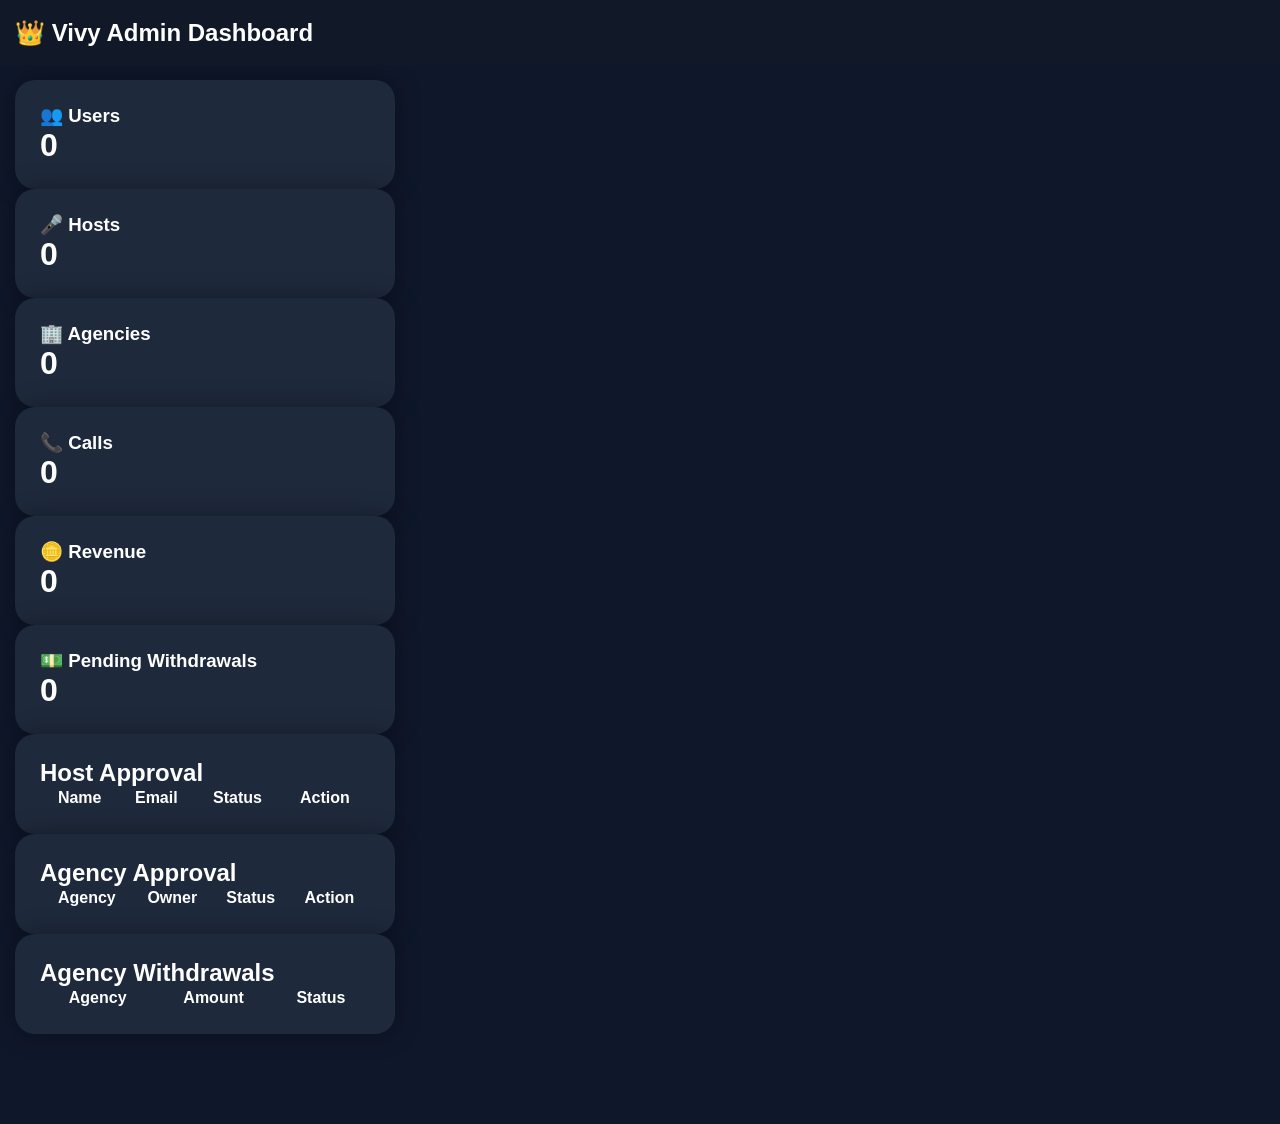
<file: admin.html>
<!DOCTYPE html>
<html lang="en">

<head>

<meta charset="UTF-8">

<meta name="viewport" content="width=device-width, initial-scale=1.0">

<title>Vivy Admin Dashboard</title>

<link rel="stylesheet" href="style.css">

</head>

<body>

<div class="topBar">

<h2>👑 Vivy Admin Dashboard</h2>

</div>

<main>

<div class="grid">

<div class="card">

<h3>👥 Users</h3>

<h1 id="totalUsers">0</h1>

</div>

<div class="card">

<h3>🎤 Hosts</h3>

<h1 id="totalHosts">0</h1>

</div>

<div class="card">

<h3>🏢 Agencies</h3>

<h1 id="totalAgencies">0</h1>

</div>

<div class="card">

<h3>📞 Calls</h3>

<h1 id="totalCalls">0</h1>

</div>

<div class="card">

<h3>🪙 Revenue</h3>

<h1 id="totalRevenue">0</h1>

</div>

<div class="card">

<h3>💵 Pending Withdrawals</h3>

<h1 id="pendingWithdrawals">0</h1>

</div>

</div>

<div class="card">

<h2>Host Approval</h2>

<table width="100%">

<thead>

<tr>

<th>Name</th>

<th>Email</th>

<th>Status</th>

<th>Action</th>

</tr>

</thead>

<tbody id="hostApprovalTable">

</tbody>

</table>

</div>

<div class="card">

<h2>Agency Approval</h2>

<table width="100%">

<thead>

<tr>

<th>Agency</th>

<th>Owner</th>

<th>Status</th>

<th>Action</th>

</tr>

</thead>

<tbody id="agencyApprovalTable">

</tbody>

</table>

</div>

<div class="card">

<h2>Agency Withdrawals</h2>

<table width="100%">

<thead>

<tr>

<th>Agency</th>

<th>Amount</th>

<th>Status</th>

</tr>

</thead>

<tbody id="withdrawalTable">

</tbody>

</table>

</div>

</main>

<script src="firebase.js"></script>
<script src="admin.js"></script>

</body>

  </html>
</file>
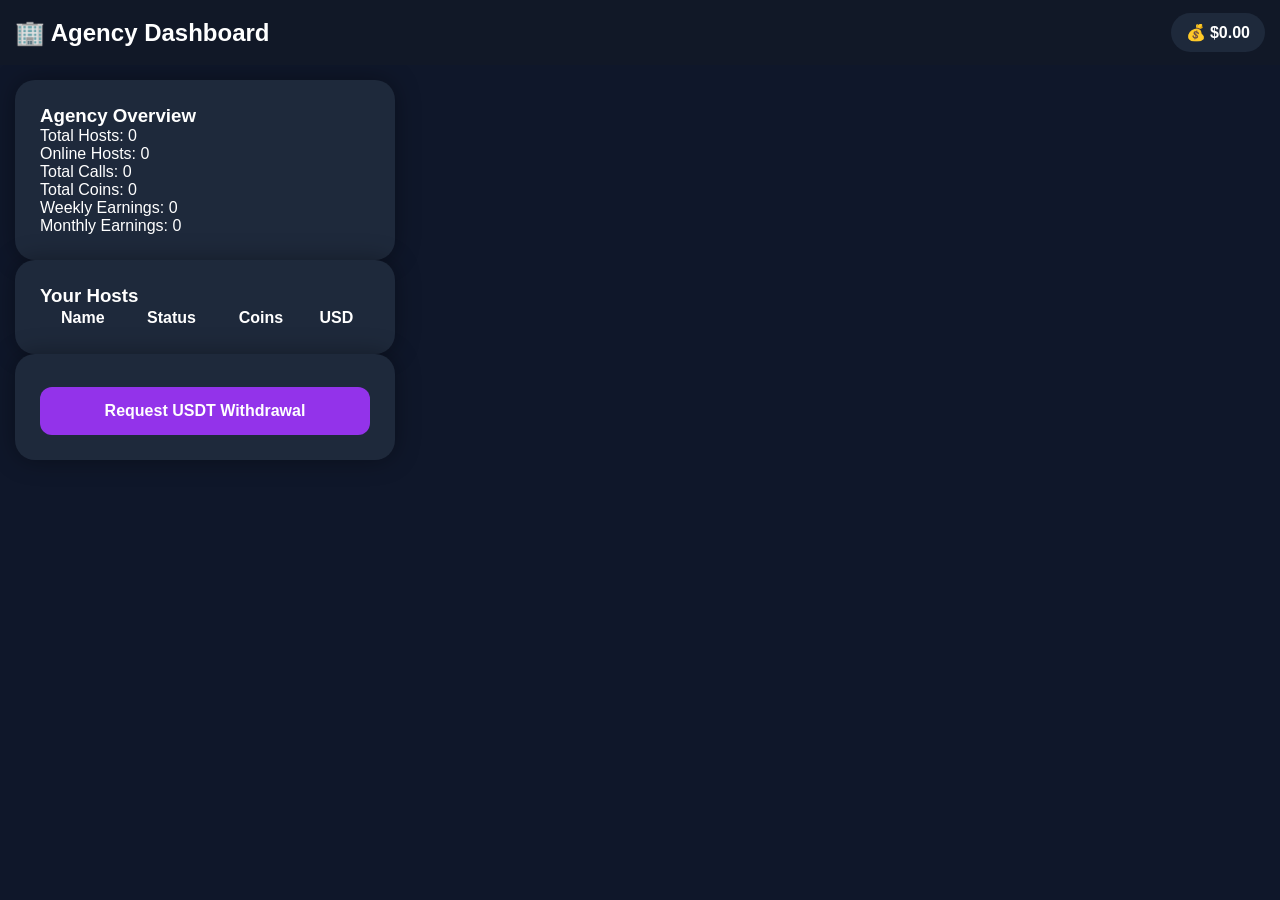
<file: agency.html>
<!DOCTYPE html>
<html lang="en">

<head>

<meta charset="UTF-8">

<meta name="viewport" content="width=device-width, initial-scale=1.0">

<title>Agency Dashboard</title>

<link rel="stylesheet" href="style.css">

</head>

<body>

<div class="topBar">

<h2>🏢 Agency Dashboard</h2>

<div class="wallet">

💰 $<span id="agencyBalance">0.00</span>

</div>

</div>

<main>

<div class="card">

<h3>Agency Overview</h3>

<p>Total Hosts:
<span id="totalHosts">0</span></p>

<p>Online Hosts:
<span id="onlineHosts">0</span></p>

<p>Total Calls:
<span id="totalCalls">0</span></p>

<p>Total Coins:
<span id="totalCoins">0</span></p>

<p>Weekly Earnings:
<span id="weeklyCoins">0</span></p>

<p>Monthly Earnings:
<span id="monthlyCoins">0</span></p>

</div>

<div class="card">

<h3>Your Hosts</h3>

<table width="100%">

<tr>

<th>Name</th>

<th>Status</th>

<th>Coins</th>

<th>USD</th>

</tr>

<tbody id="hostTable">

</tbody>

</table>

</div>

<div class="card">

<button onclick="requestAgencyWithdrawal(prompt('Enter your USDT Wallet Address'))">

Request USDT Withdrawal

</button>

</div>

</main>

</body>

                         </html>
</file>
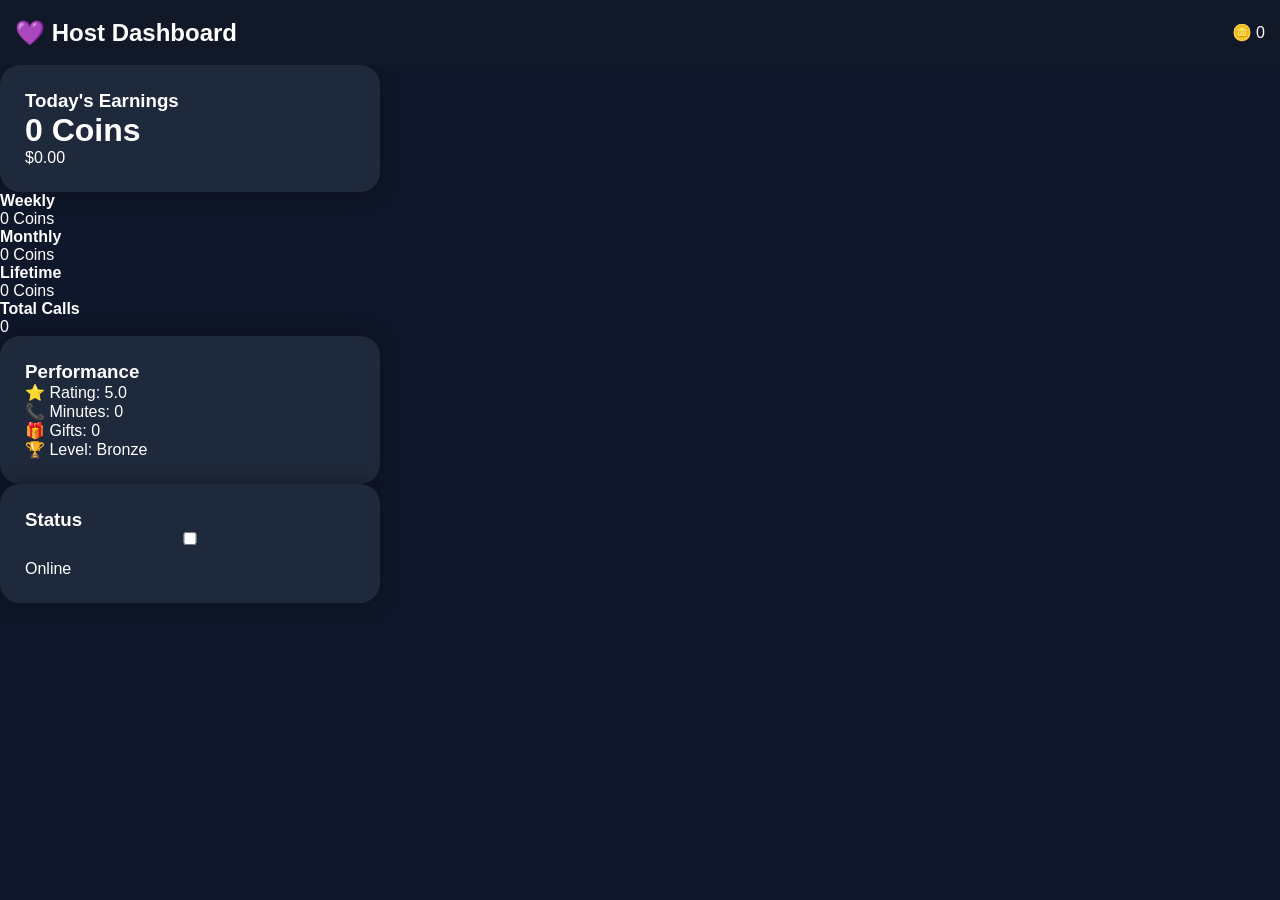
<file: host.html>
<!DOCTYPE html>
<html lang="en">
<head>

<meta charset="UTF-8">
<meta name="viewport" content="width=device-width, initial-scale=1.0">

<title>Vivy Host Dashboard</title>

<link rel="stylesheet" href="style.css">

</head>

<body class="dark">

<div class="dashboard">

<div class="topBar">

<h2>💜 Host Dashboard</h2>

<div class="coins">

🪙 <span id="hostCoins">0</span>

</div>

</div>

<div class="card">

<h3>Today's Earnings</h3>

<h1 id="todayCoins">0 Coins</h1>

<p>$<span id="todayUSD">0.00</span></p>

</div>

<div class="grid">

<div class="smallCard">

<h4>Weekly</h4>

<p id="weeklyCoins">0 Coins</p>

</div>

<div class="smallCard">

<h4>Monthly</h4>

<p id="monthlyCoins">0 Coins</p>

</div>

<div class="smallCard">

<h4>Lifetime</h4>

<p id="totalCoins">0 Coins</p>

</div>

<div class="smallCard">

<h4>Total Calls</h4>

<p id="totalCalls">0</p>

</div>

</div>

<div class="card">

<h3>Performance</h3>

<p>⭐ Rating:
<span id="rating">5.0</span></p>

<p>📞 Minutes:
<span id="minutes">0</span></p>

<p>🎁 Gifts:
<span id="giftCount">0</span></p>

<p>🏆 Level:
<span id="hostLevel">Bronze</span></p>

</div>

<div class="card">

<h3>Status</h3>

<label>

<input
type="checkbox"
id="onlineSwitch">

Online

</label>

</div>

</div>

<script src="firebase.js"></script>
<script src="host.js"></script>

</body>
  </html>
</file>
<file: style.css>
*{
margin:0;
padding:0;
box-sizing:border-box;
font-family:Arial,Helvetica,sans-serif;
}

body{
background:#0F172A;
color:white;
}

.hidden{
display:none;
}

.screen{
width:100%;
min-height:100vh;
display:flex;
flex-direction:column;
justify-content:center;
align-items:center;
padding:20px;
}

.logo{
text-align:center;
margin-bottom:30px;
}

.logo h1{
font-size:42px;
margin-bottom:10px;
color:#A855F7;
}

.logo p{
color:#CBD5E1;
}

.card{
width:100%;
max-width:380px;
background:#1E293B;
padding:25px;
border-radius:20px;
box-shadow:0 0 25px rgba(0,0,0,.35);
}

.card input,
.card select{
width:100%;
padding:15px;
margin-bottom:15px;
border:none;
outline:none;
border-radius:12px;
background:#334155;
color:white;
font-size:16px;
}

.card input::placeholder{
color:#94A3B8;
}

.card button{
width:100%;
padding:15px;
margin-top:8px;
border:none;
border-radius:12px;
background:#9333EA;
color:white;
font-size:16px;
font-weight:bold;
cursor:pointer;
transition:.3s;
}

.card button:hover{
background:#7E22CE;
}

.topBar{
height:65px;
display:flex;
justify-content:space-between;
align-items:center;
padding:15px;
background:#111827;
position:sticky;
top:0;
z-index:100;
}

.title h2{
font-size:28px;
color:#A855F7;
}

.wallet{
background:#1E293B;
padding:10px 15px;
border-radius:20px;
font-weight:bold;
}

main{
padding:15px;
padding-bottom:90px;
}

.hostGrid{
display:grid;
grid-template-columns:repeat(auto-fill,minmax(170px,1fr));
gap:15px;
}

.hostCard{
background:#1E293B;
border-radius:18px;
overflow:hidden;
}

.hostImage{
width:100%;
height:220px;
object-fit:cover;
display:block;
}

.hostInfo{
padding:12px;
}

.hostInfo h3{
margin-bottom:6px;
}

.hostInfo p{
color:#22C55E;
margin-bottom:10px;
}

.callButton,
.audioButton{
width:100%;
padding:12px;
border:none;
border-radius:10px;
margin-top:8px;
font-weight:bold;
cursor:pointer;
}

.callButton{
background:#9333EA;
color:white;
}

.audioButton{
background:#2563EB;
color:white;
}

.bottomNav{
position:fixed;
bottom:0;
left:0;
width:100%;
height:70px;
background:#111827;
display:flex;
justify-content:space-around;
align-items:center;
border-top:1px solid #334155;
}

.bottomNav button{
background:none;
border:none;
color:white;
font-size:28px;
cursor:pointer;
}

.bottomNav button:hover{
color:#A855F7;
}

@media(max-width:600px){

.hostGrid{
grid-template-columns:1fr;
}

.logo h1{
font-size:34px;
}

.card{
max-width:100%;
}

  }
</file>
